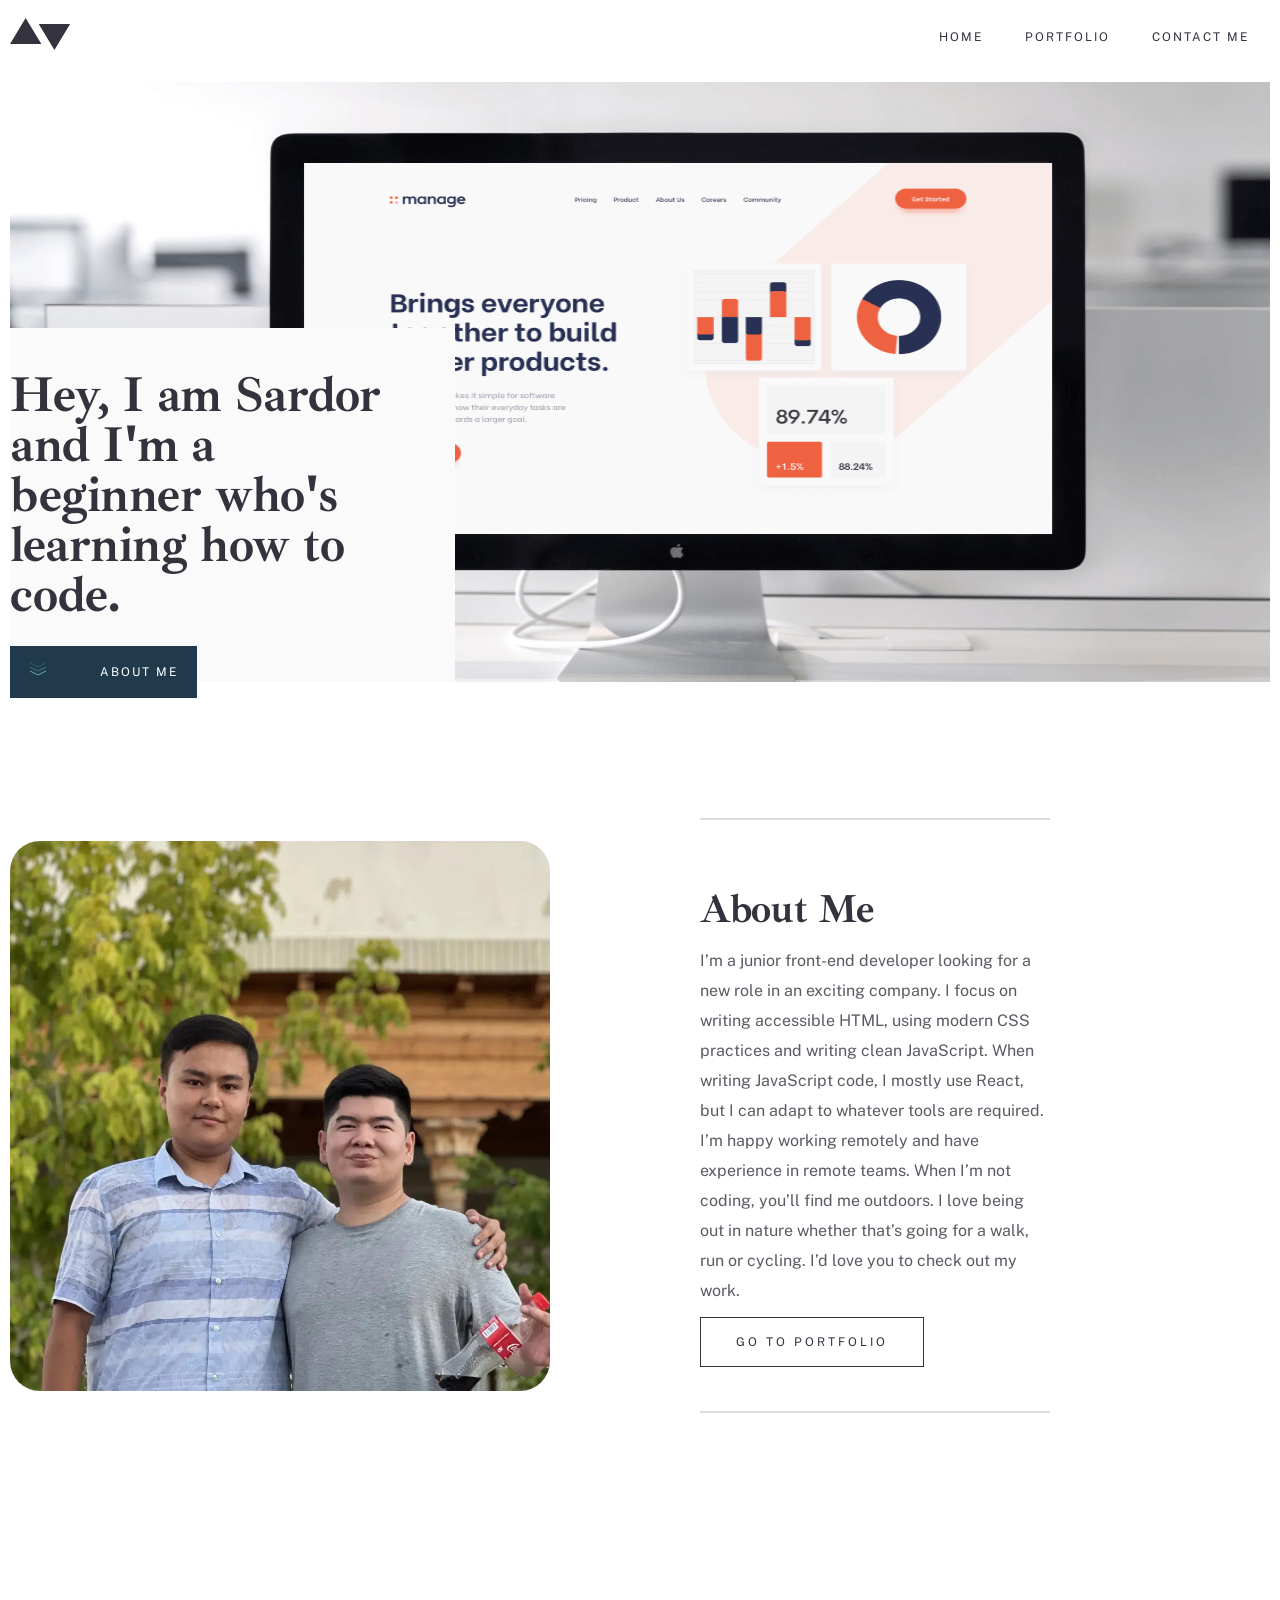
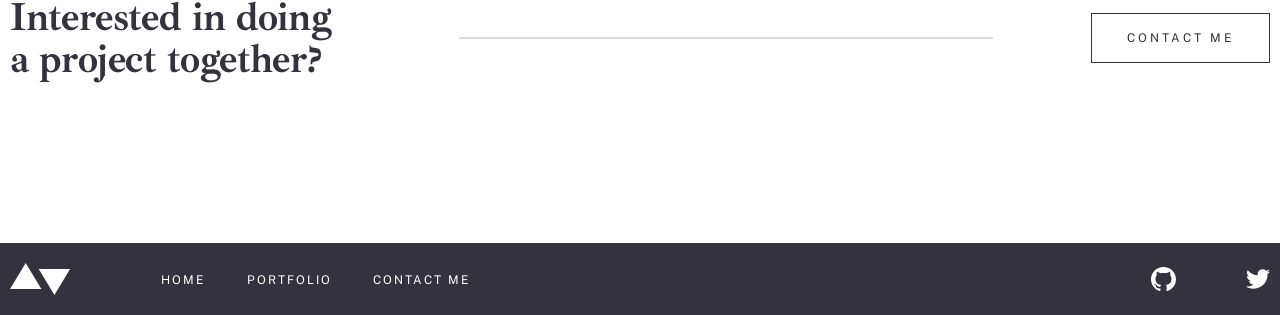
<file: index.html>
<!DOCTYPE html>
<html lang="en">

<head>
    <meta charset="UTF-8">
    <meta http-equiv="X-UA-Compatible" content="IE=edge">
    <meta name="viewport" content="width=device-width, initial-scale=1.0">
    <title>project</title>

    <link rel="preconnect" href="https://fonts.googleapis.com">
    <link rel="preconnect" href="https://fonts.gstatic.com" crossorigin>
    <link href="https://fonts.googleapis.com/css2?family=Public+Sans&display=swap" rel="stylesheet">

    <link rel="preconnect" href="https://fonts.googleapis.com">
    <link rel="preconnect" href="https://fonts.gstatic.com" crossorigin>
    <link href="https://fonts.googleapis.com/css2?family=Ibarra+Real+Nova:wght@700&display=swap" rel="stylesheet">

    <link rel="stylesheet" href="./css/main.css">

</head>
<body>
<!-- Header -->
<!-- Navigation -->
    <header class="container">
        <nav class="nav">
            <a class="nav_logo" href="./index.html"><img src="./img/website_logo.svg" alt="websaytning logotipi"></a>
            <ul class="navbar">
                <li class="navbar_item">
                    <a class="navbar_item_link" href="./index.html">HOME</a>
                </li>
                <li class="navbar_item">
                    <a class="navbar_item_link" href="./continue of project/portfolio.html">PORTFOLIO</a>
                </li>
                <li class="navbar_item">
                    <a class="navbar_item_link" href="#">CONTACT ME</a>
                </li>
            </ul>
        </nav>
    </header>
    <main class="container">
        <section class="section1">
            <div class="section1_info">
                <h1 class="section1_info_title">Hey, I am Sardor and I'm a beginner who's learning how to code.</h1>
                <a class="section1_info_btn" href="#about">
                    <img class="section1_info_btn_logo" src="./img/about_btn_logo.svg" alt="about knopkasi logotipi">
                    ABOUT ME
                </a>
            </div>
        </section>
        <section id="about" class="section2">
            <div class="section2_left"></div>
            <div class="section2_right">
                <h2 class="section2_right_title">About Me</h2>
                <p class="section2_right_desc">I’m a junior front-end developer looking for a new role in an exciting
                    company. I focus on writing accessible HTML, using modern CSS practices and writing clean
                    JavaScript. When writing JavaScript code, I mostly use React, but I can adapt to whatever tools are
                    required. I’m happy working remotely and have experience in remote
                    teams. When I’m not coding, you’ll find me outdoors. I love being out in nature whether that’s going
                    for a walk, run or cycling. I’d love you to check out my work.</p>

                <a class="btn" href="./continue of project/portfolio.html">GO TO PORTFOLIO</a>
            </div>
        </section>
        <section class="section3">
            <h2 class="section3_title">Interested in doing a project together?</h2>
            <div class="section3_middle"></div>
            <a class="btn" href="#">CONTACT ME</a>
        </section>
    </main>
    <footer>
        <div class="container footer">
            <a href="./index.html"><img class="footer_logo" src="./img/footer_logo.svg" alt="footer ni logosi"></a>
            <ul class="footer_navbar">
                <li class="footer_navbar_item">
                    <a class="footer_navbar_item_link" href="./index.html">HOME</a>
                </li>
                <li class="footer_navbar_item">
                    <a class="footer_navbar_item_link" href="./continue of project/portfolio.html">PORTFOLIO</a>
                </li>
                <li class="footer_navbar_item">
                    <a class="footer_navbar_item_link" href="#">CONTACT ME</a>
                </li>
            </ul>
            <div class="footer_logotips">
                <img src="./img/git_hub_logo.svg" alt="git hub logosi">
                <img src="./img/twitter_logo.svg" alt="twitter_logo">
            </div>
        </div>
    </footer>


</body>

</html>
</file>
<file: css/main.css>
html {
  -webkit-box-sizing: border-box;
          box-sizing: border-box;
}

body {
  font-family: Public Sans, sans-serif;
  font-family: Ibarra Real Nova, serif;
  margin: 0;
  padding: 0;
}

.btn {
  border: 1px solid #36353f;
  -webkit-box-sizing: border-box;
          box-sizing: border-box;
  font-family: Public Sans;
  text-decoration: none;
  padding: 17px 35px;
  font-style: normal;
  font-weight: normal;
  font-size: 12px;
  line-height: 14px;
  letter-spacing: 3px;
  text-transform: uppercase;
  color: #33323D;
}

.btn:hover {
  background-color: #33323D;
  color: white;
}

.container {
  max-width: 1260px;
  padding: 10px 0;
  margin: auto;
}

.nav {
  display: -webkit-box;
  display: -ms-flexbox;
  display: flex;
  -webkit-box-align: center;
      -ms-flex-align: center;
          align-items: center;
  -webkit-box-pack: justify;
      -ms-flex-pack: justify;
          justify-content: space-between;
}

.nav_logo {
  display: block;
}

.navbar {
  display: -webkit-box;
  display: -ms-flexbox;
  display: flex;
}

.navbar_item {
  list-style: none;
}

.navbar_item_link {
  text-decoration: none;
  font-family: Public Sans;
  font-size: 12px;
  line-height: 14px;
  letter-spacing: 2px;
  text-transform: uppercase;
  color: #33323D;
  padding: 0 21px;
}

.navbar_item_link:hover {
  opacity: .6;
}

.section1 {
  position: relative;
  background: url(../img/hero.png) no-repeat;
  background-size: 100% 100%;
  background-position: center;
  width: 1260px;
  height: 600px;
}

.section1_info {
  position: absolute;
  bottom: 0;
  width: 445px;
  height: 354px;
  background: #FAFAFA;
}

.section1_info_title {
  width: 390px;
  font-family: Ibarra Real Nova;
  font-weight: bold;
  font-size: 50px;
  line-height: 50px;
  letter-spacing: -0.446429px;
  color: #33323D;
}

.section1_info_btn {
  border: 2px solid #203A4C;
  background: #203A4C;
  text-decoration: none;
  font-family: Public Sans;
  font-size: 12px;
  line-height: 14px;
  text-align: center;
  letter-spacing: 2px;
  color: #FFFFFF;
  padding: 17px;
}

.section1_info_btn:hover {
  background-color: white;
  color: #203A4C;
}

.section1_info_btn_logo {
  margin-right: 48px;
}

.section2 {
  margin-top: 116px;
  display: -webkit-box;
  display: -ms-flexbox;
  display: flex;
  -webkit-box-align: center;
      -ms-flex-align: center;
          align-items: center;
  padding: 20px 0;
}

.section2_left {
  background: url(../img/section2.png) no-repeat;
  background-position: center;
  background-size: 100% 100%;
  width: 540px;
  height: 550px;
  border-radius: 30px;
}

.section2_right {
  padding-top: 68px;
  padding-bottom: 60px;
  border-top: 2px solid #DCDCDE;
  border-bottom: 2px solid #DCDCDE;
  margin-left: 150px;
}

.section2_right_title {
  margin: 0;
  font-family: Ibarra Real Nova;
  font-style: normal;
  font-weight: bold;
  font-size: 40px;
  line-height: 42px;
  letter-spacing: -0.357143px;
  color: #33323D;
}

.section2_right_desc {
  width: 350px;
  opacity: 0.8;
  font-family: Public Sans;
  font-style: normal;
  font-weight: normal;
  font-size: 16px;
  line-height: 30px;
  color: #33323D;
  margin-bottom: 25px;
}

.section3 {
  margin-top: 130px;
  display: -webkit-box;
  display: -ms-flexbox;
  display: flex;
  -webkit-box-align: center;
      -ms-flex-align: center;
          align-items: center;
  -webkit-box-pack: justify;
      -ms-flex-pack: justify;
          justify-content: space-between;
}

.section3_title {
  width: 350px;
  font-family: Ibarra Real Nova;
  font-style: normal;
  font-weight: bold;
  font-size: 40px;
  line-height: 42px;
  letter-spacing: -0.357143px;
  color: #33323D;
}

.section3_middle {
  width: 534px;
  background-color: #DCDCDE;
  height: 2px;
}

footer {
  background: #33323D;
  margin-top: 120px;
}

.footer {
  display: -webkit-box;
  display: -ms-flexbox;
  display: flex;
  -webkit-box-align: center;
      -ms-flex-align: center;
          align-items: center;
  -webkit-box-pack: justify;
      -ms-flex-pack: justify;
          justify-content: space-between;
}

.footer_logo {
  display: block;
}

.footer_navbar {
  display: -webkit-box;
  display: -ms-flexbox;
  display: flex;
  -webkit-box-align: center;
      -ms-flex-align: center;
          align-items: center;
  width: 309px;
  -webkit-box-pack: justify;
      -ms-flex-pack: justify;
          justify-content: space-between;
  margin-right: auto;
  margin-left: 50px;
}

.footer_navbar_item {
  list-style: none;
}

.footer_navbar_item_link {
  text-decoration: none;
  font-family: Public Sans;
  font-style: normal;
  font-weight: normal;
  font-size: 12px;
  line-height: 14px;
  letter-spacing: 2px;
  text-transform: uppercase;
  color: #FFFFFF;
}

.footer_navbar_item_link:hover {
  opacity: .6;
}

.footer_logotips {
  width: 119px;
  display: -webkit-box;
  display: -ms-flexbox;
  display: flex;
  -webkit-box-align: center;
      -ms-flex-align: center;
          align-items: center;
  -webkit-box-pack: justify;
      -ms-flex-pack: justify;
          justify-content: space-between;
}
/*# sourceMappingURL=main.css.map */
</file>
